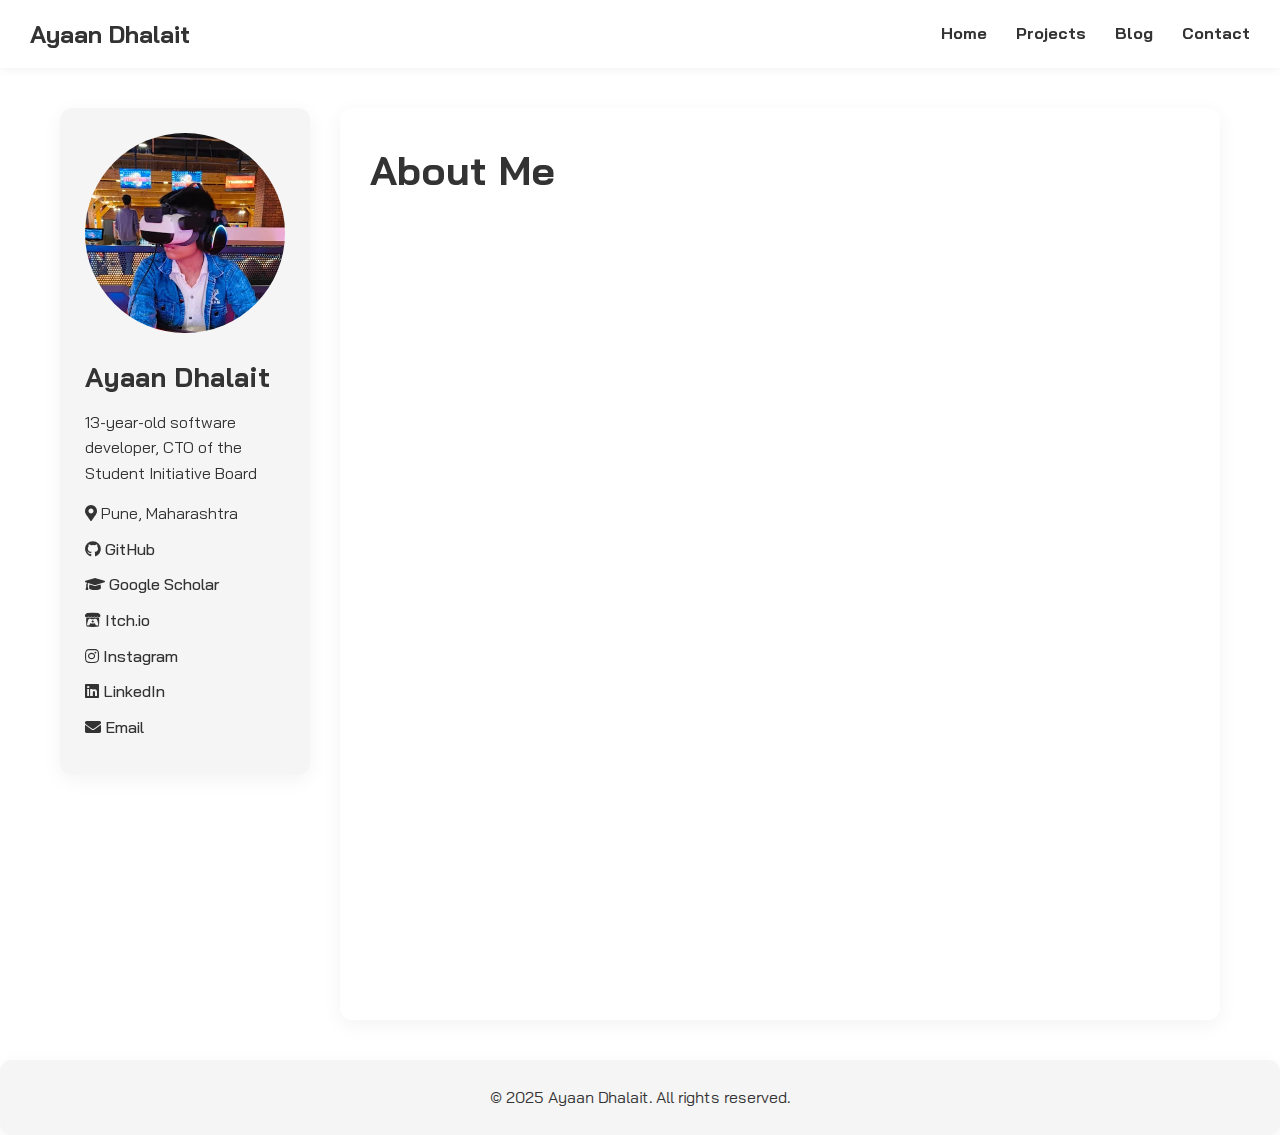
<file: index.html>
<!DOCTYPE html>
<html lang="en">
<head>
<meta charset="UTF-8">
<meta name="viewport" content="width=device-width, initial-scale=1.0">
<title>Ayaan Dhalait</title>
<link href="https://fonts.googleapis.com/css2?family=Bai+Jamjuree:wght@400;600;700&display=swap" rel="stylesheet">
<link rel="stylesheet" href="styles.css">
<link rel="icon" type="image/png" href="../favicon.png">
<link rel="stylesheet" href="https://cdnjs.cloudflare.com/ajax/libs/font-awesome/5.15.4/css/all.min.css">
</head>
<body>

<div class="masthead">
  <a href="index.html" class="logo">Ayaan Dhalait</a>
  <nav class="masthead__menu">
    <a href="index.html">Home</a>
    <a href="projects/">Projects</a>
    <a href="blogs/">Blog</a>
    <a href="contact/">Contact</a>
  </nav>
</div>

<div class="container">

  <aside class="sidebar">
    <img src="Ayaan.jpg" alt="Ayaan Dhalait">
    <h3>Ayaan Dhalait</h3>
    <p>13-year-old software developer, CTO of the Student Initiative Board</p>
    <ul class="social-icons">
      <li><i class="fas fa-map-marker-alt"></i> Pune, Maharashtra</li>
      <li><a href="https://github.com/AyaanDhalait"><i class="fab fa-github"></i> GitHub</a></li>
      <li><a href="https://scholar.google.com/citations?hl=en&user=80ufeIEAAAAJ"><i class="fas fa-graduation-cap"></i> Google Scholar</a></li>
      <li><a href="https://ayaandhalait.itch.io/"><i class="fab fa-itch-io"></i> Itch.io</a></li>
      <li><a href="https://www.instagram.com/ayaandhalait/"><i class="fab fa-instagram"></i> Instagram</a></li>
      <li><a href="https://www.linkedin.com/in/ayaan-dhalait/"><i class="fab fa-linkedin"></i> LinkedIn</a></li>
      <li><a href="mailto:mr.dhalait@gmail.com"><i class="fas fa-envelope"></i> Email</a></li>
    </ul>
  </aside>

  <main class="page">
    <header>
      <h1>About Me</h1>
    </header>
    <section class="page__content">
      <p>Hey! I’m Ayaan, 13 years old and already spending way too much time convincing computers to do what I want. I build games, apps, and random software experiments that either solve a problem, teach me something new, or just make life a little more fun. Most of my projects start with “What if I could…” and end with me either celebrating a tiny win or screaming at a bug for an hour.</p>
      <p>See, my journey is simple, yet complicated. It first started as me getting my first PC at 5!! exciting right? anyways I would weekly log on, change the wallpaper and log off. It was simple...until I found a book on Game Development with JavaScript in my local library. I bought the book home and began coding at 5 ot 6 with code.org and made sone games. then I tried scratch at 6 and a half. by 7 I mastered scratch. when I turned 10 we were introduced to proper HTML/CSS. Again I got excited and learned out of my syllabus. at 11 I tried unity and C# but burned out. by 1q and a half I discovered python. then from that day to know I am a child frontend developer and python advanced level developer. many people consider me a child prodigy because of my journey including friends, teachers and professors and more. 
      <p>Being the CTO of the Student Initiative Board is a completely different adventure. It feels like being part scientist, part teacher, and part chaos coordinator. I get to organize projects, help others bring their ideas to life, and occasionally remind people that coding doesn’t work if you just stare at the screen and hope it does. It’s hectic, sometimes confusing, but always fun.</p>
      <p>Outside of my official roles, I’m obsessed with exploring advanced tech like AI, quantum computing, and programming tricks that most people think are magic. I spend hours testing, learning, and sometimes breaking things just to see what happens next. I also enjoy contributing to open-source projects and collaborating with other young developers.</p>
      <p>When I’m not coding or organizing projects, I’m probably tinkering with creative experiments, sketching ideas for new games, or teaching myself something new just because it sounds cool. Life is more fun when you’re constantly building, learning, and laughing at your own bugs along the way.</p>
    </section>
  </main>
</div>

<footer>
  <p>&copy; 2025 Ayaan Dhalait. All rights reserved.</p>
</footer>

</body>
</html>
</file>
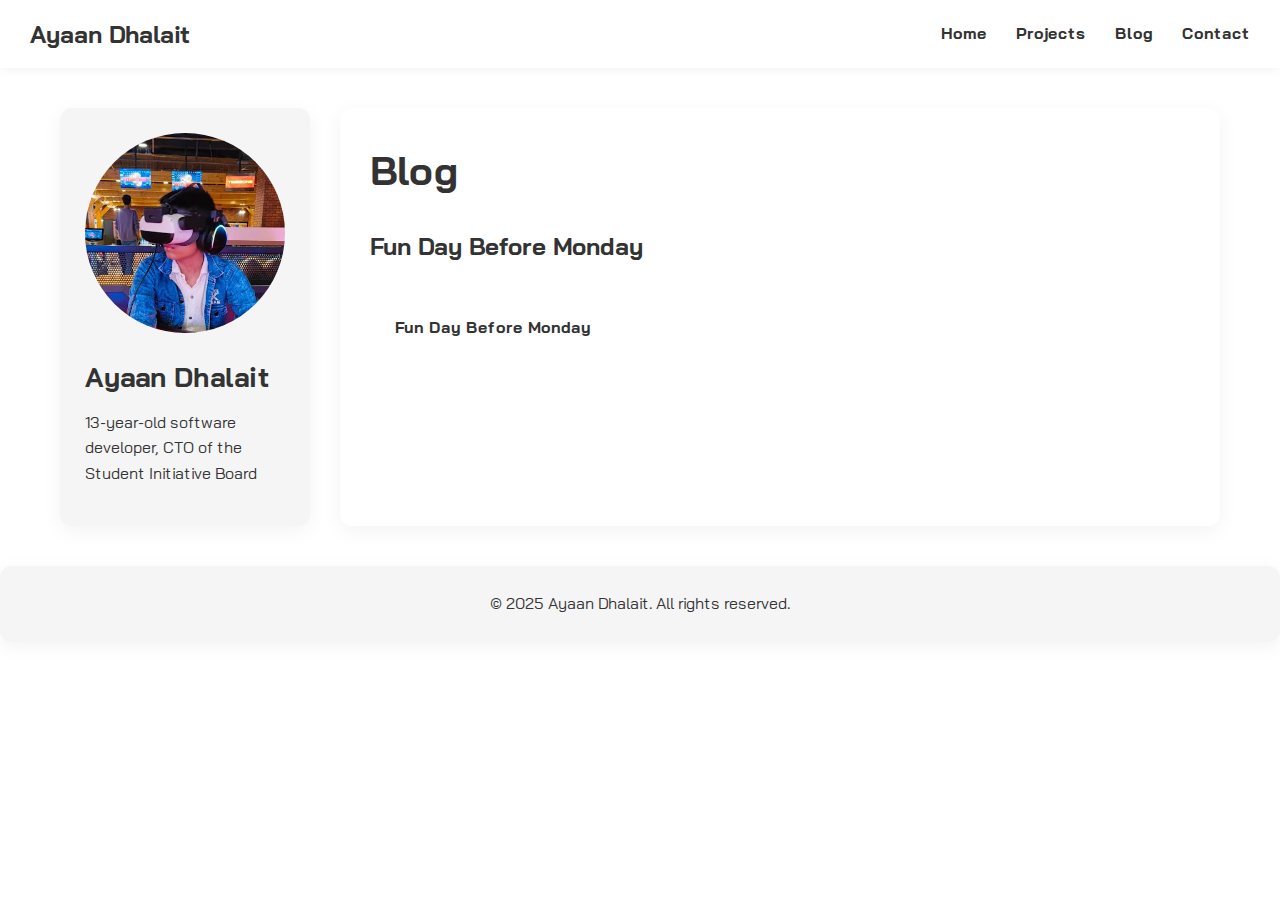
<file: blogs/index.html>
<!DOCTYPE html>
<html lang="en">
<head>
<meta charset="UTF-8">
<meta name="viewport" content="width=device-width, initial-scale=1.0">
<title>Blog | Ayaan Dhalait</title>

<meta name="description" content="Blog by Ayaan Dhalait covering coding, software development, game development, and technical experiments.">
<meta name="author" content="Ayaan Dhalait">
<meta name="robots" content="index, follow">
<link rel="canonical" href="https://ayaan.is-a.dev/blogs/">

<meta property="og:title" content="Blog | Ayaan Dhalait">
<meta property="og:description" content="Thoughts, experiments, and articles on coding, games, and technology by Ayaan Dhalait.">
<meta property="og:type" content="blog">
<meta property="og:url" content="https://ayaan.is-a.dev/blogs/">
<meta property="og:image" content="https://ayaan.is-a.dev/Ayaan.jpg">

<meta name="twitter:card" content="summary_large_image">
<meta name="twitter:title" content="Blog | Ayaan Dhalait">
<meta name="twitter:description" content="Read articles on coding, development, and tech experiments by Ayaan Dhalait.">
<meta name="twitter:image" content="https://ayaan.is-a.dev/Ayaan.jpg">

<link href="https://fonts.googleapis.com/css2?family=Bai+Jamjuree:wght@400;600;700&display=swap" rel="stylesheet">
<link rel="stylesheet" href="/styles.css">
<link rel="icon" type="image/png" href="/favicon.png">
<link rel="stylesheet" href="https://cdnjs.cloudflare.com/ajax/libs/font-awesome/5.15.4/css/all.min.css">

<script type="application/ld+json">
{
  "@context": "https://schema.org",
  "@type": "Blog",
  "name": "Ayaan Dhalait Blog",
  "url": "https://ayaan.is-a.dev/blogs/",
  "author": {
    "@type": "Person",
    "name": "Ayaan Dhalait",
    "url": "https://ayaan.is-a.dev/",
    "sameAs": [
      "https://www.wikidata.org/wiki/Q137387342",
      "https://github.com/AyaanDhalait",
      "https://scholar.google.com/citations?hl=en&user=80ufeIEAAAAJ",
      "https://ayaandhalait.itch.io/",
      "https://www.instagram.com/ayaandhalait/",
      "https://www.linkedin.com/in/ayaan-dhalait/",
      "https://www.youtube.com/@AyaanDhalait",
      "https://x.com/AyaanDhalait"
    ]
  }
}
</script>
</head>

<body>

<div class="masthead">
  <a href="https://ayaan.is-a.dev/" class="logo">Ayaan Dhalait</a>
  <nav class="masthead__menu">
    <a href="https://ayaan.is-a.dev/">Home</a>
    <a href="https://ayaan.is-a.dev/projects/">Projects</a>
    <a href="https://ayaan.is-a.dev/blogs/">Blog</a>
    <a href="https://ayaan.is-a.dev/contact/">Contact</a>
  </nav>
</div>

<div class="container">

<aside class="sidebar">
  <img src="/Ayaan.jpg" alt="Ayaan Dhalait">
  <h3>Ayaan Dhalait</h3>
  <p>13-year-old software developer, CTO of the Student Initiative Board</p>
</aside>

<main class="page">
<header><h1>Blog</h1></header>

<section class="page__content">
<article>
<h2>Fun Day Before Monday</h2>
<p>I built Fun Day Before Monday because Sundays feel strange...</p>
<section class="masthead__menu">
<a href="https://fundaybeforemonday.streamlit.app/" target="_blank">Fun Day Before Monday</a>
</section>
</article>

<p><i>more to come!!</i></p>
</section>
</main>
</div>

<footer>
<p>&copy; 2025 Ayaan Dhalait. All rights reserved.</p>
</footer>

</body>
</html>
</file>
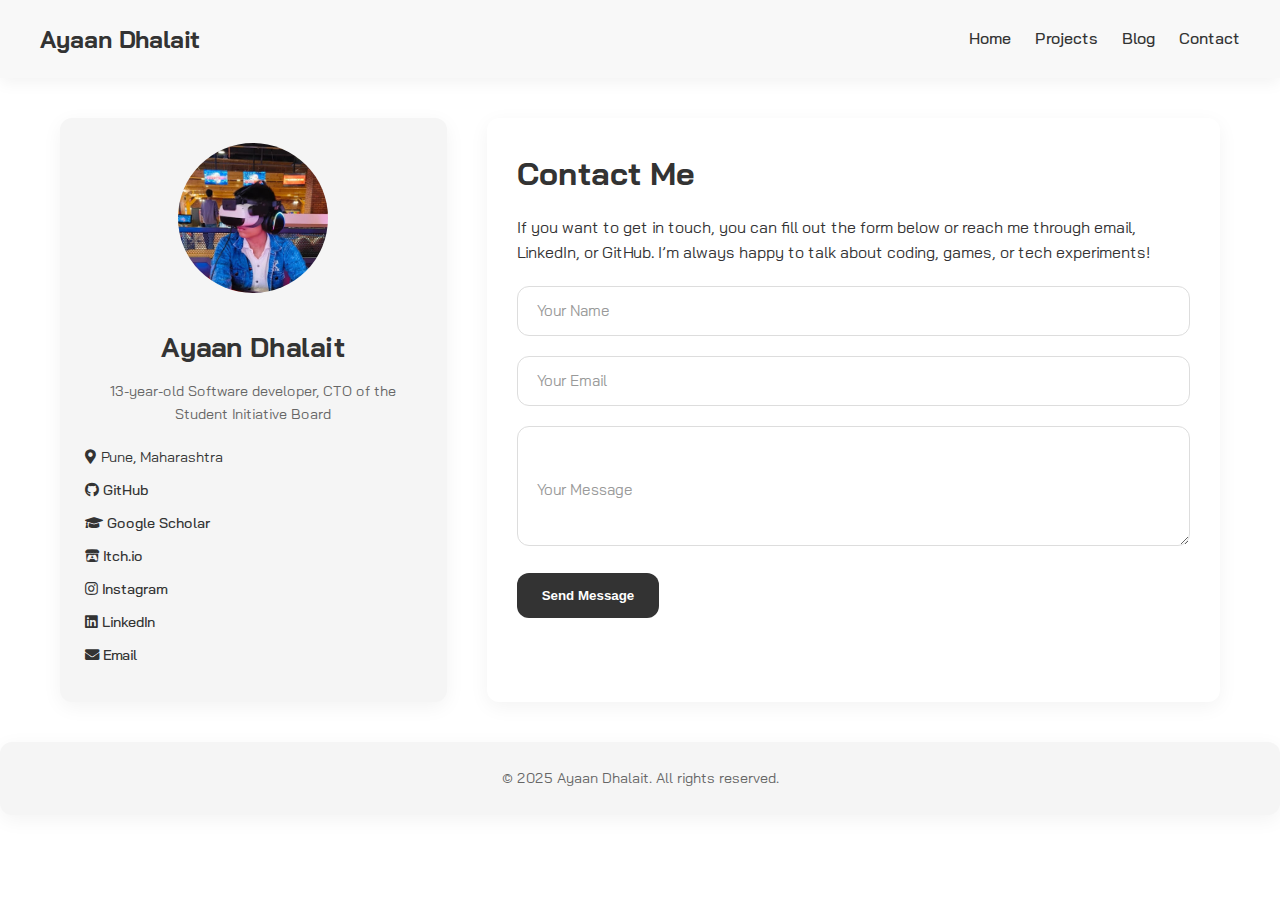
<file: contact/index.html>
<!DOCTYPE html>
<html lang="en">
<head>
<meta charset="UTF-8">
<meta name="viewport" content="width=device-width, initial-scale=1.0">
<title>Contact - Ayaan Dhalait</title>
<link href="https://fonts.googleapis.com/css2?family=Bai+Jamjuree:wght@400;600;700&display=swap" rel="stylesheet">
<link rel="stylesheet" href="../styles.css">
<link rel="icon" type="image/png" href="../favicon.png">
<link rel="stylesheet" href="https://cdnjs.cloudflare.com/ajax/libs/font-awesome/5.15.4/css/all.min.css">
<style>
body {
  font-family: 'Bai Jamjuree', sans-serif;
  background: #fff;
  color: #333;
  margin: 0;
  padding: 0;
}
.masthead {
  display: flex;
  justify-content: space-between;
  align-items: center;
  padding: 20px 40px;
  background: #f8f8f8;
  box-shadow: 0 5px 15px rgba(0,0,0,0.05);
  animation: float 6s ease-in-out infinite;
}
@keyframes float {
  0%,100%{transform: translateY(0);}
  50%{transform: translateY(-10px);}
}
.masthead .logo { font-weight: 700; text-decoration: none; color: #333; font-size: 1.5rem; }
.masthead__menu a { margin-left: 20px; text-decoration: none; color: #333; font-weight: 500; transition: 0.3s; }
.masthead__menu a:hover { color: #ff7f50; }
.container { display: flex; max-width: 1200px; margin: 40px auto; gap: 40px; padding: 0 20px; }
.sidebar { flex: 1; text-align: center; }
.sidebar img { width: 150px; border-radius: 50%; margin-bottom: 15px; animation: pulse 2s infinite alternate; }
@keyframes pulse { 0%{transform: scale(1);} 50%{transform: scale(1.05);} 100%{transform: scale(1);} }
.sidebar h3 { margin: 10px 0; }
.sidebar p { font-size: 0.9rem; color: #666; }
.sidebar .social-icons { list-style: none; padding: 0; margin: 20px 0 0 0; text-align: left; }
.sidebar .social-icons li { margin-bottom: 10px; font-size: 0.9rem; display: flex; align-items: center; gap: 5px; }
.sidebar .social-icons li a { text-decoration: none; color: #333; transition: 0.3s; }
.sidebar .social-icons li a:hover { color: #ff7f50; }
.page { flex: 2; }
.page header h1 { font-size: 2rem; margin-bottom: 15px; }
.contact-section p { margin-bottom: 20px; }
.contact-form { display: flex; flex-direction: column; gap: 20px; }
.contact-form .form-group { position: relative; }
.contact-form input, .contact-form textarea { width: 100%; padding: 15px; border-radius: 12px; border: 1px solid #ddd; font-size: 1rem; outline: none; transition: all 0.3s ease; background: #fff; animation: pulse 2s infinite alternate; }
.contact-form input:focus, .contact-form textarea:focus { border-color: #333; box-shadow: 0 0 10px rgba(0,0,0,0.1); transform: scale(1.02); }
.contact-form textarea { resize: vertical; min-height: 120px; }
.contact-form label { position: absolute; top: 50%; left: 15px; transform: translateY(-50%); background: #fff; padding: 0 5px; color: #999; font-size: 0.95rem; pointer-events: none; transition: all 0.3s ease; }
.contact-form input:focus + label, .contact-form input:not(:placeholder-shown) + label, .contact-form textarea:focus + label, .contact-form textarea:not(:placeholder-shown) + label { top: -10px; left: 10px; font-size: 0.8rem; color: #333; }
.contact-form textarea::placeholder { text-align: left; vertical-align: top; color: #aaa; padding-top: 5px; }
.contact-form button { padding: 15px 25px; border-radius: 12px; border: none; background: #333; color: #fff; font-weight: 600; cursor: pointer; transition: all 0.3s ease; align-self: flex-start; animation: bounce 2s infinite; }
.contact-form button:hover { background: #555; transform: translateY(-2px) scale(1.05); box-shadow: 0 5px 15px rgba(0,0,0,0.1); }
@keyframes bounce { 0%,100%{transform: translateY(0);} 50%{transform: translateY(-8px);} }
footer { text-align: center; margin: 40px 0; color: #666; font-size: 0.9rem; }
</style>
</head>
<body>
<div class="masthead">
  <a href="../index.html" class="logo">Ayaan Dhalait</a>
  <nav class="masthead__menu">
    <a href="../index.html">Home</a>
    <a href="../projects/">Projects</a>
    <a href="../blogs/">Blog</a>
    <a href="../contact/">Contact</a>
  </nav>
</div>
<div class="container">
<aside class="sidebar">
  <img src="/Ayaan.jpg" alt="Ayaan Dhalait">
  <h3>Ayaan Dhalait</h3>
  <p>13-year-old Software developer, CTO of the Student Initiative Board</p>
  <ul class="social-icons">
    <li><i class="fas fa-map-marker-alt"></i> Pune, Maharashtra</li>
    <li><a href="https://github.com/AyaanDhalait"><i class="fab fa-github"></i> GitHub</a></li>
    <li><a href="https://scholar.google.com/citations?hl=en&user=80ufeIEAAAAJ"><i class="fas fa-graduation-cap"></i> Google Scholar</a></li>
    <li><a href="https://ayaandhalait.itch.io/"><i class="fab fa-itch-io"></i> Itch.io</a></li>
    <li><a href="https://www.instagram.com/ayaandhalait/"><i class="fab fa-instagram"></i> Instagram</a></li>
    <li><a href="https://www.linkedin.com/in/ayaan-dhalait/"><i class="fab fa-linkedin"></i> LinkedIn</a></li>
    <li><a href="mailto:mr.dhalait@gmail.com"><i class="fas fa-envelope"></i> Email</a></li>
  </ul>
</aside>
<main class="page">
  <header>
    <h1>Contact Me</h1>
  </header>
  <section class="contact-section">
    <p>If you want to get in touch, you can fill out the form below or reach me through email, LinkedIn, or GitHub. I’m always happy to talk about coding, games, or tech experiments!</p>
    <form class="contact-form" action="https://formspree.io/f/mwvejwkr" method="POST">
      <div class="form-group">
        <input type="text" name="name" placeholder=" " required>
        <label>Your Name</label>
      </div>
      <div class="form-group">
        <input type="email" name="email" placeholder=" " required>
        <label>Your Email</label>
      </div>
      <div class="form-group">
        <textarea name="message" placeholder=" " required></textarea>
        <label>Your Message</label>
      </div>
      <button type="submit">Send Message</button>
    </form>
  </section>
</main>
</div>
<footer>
  <p>&copy; 2025 Ayaan Dhalait. All rights reserved.</p>
</footer>
</body>
</html>
</file>
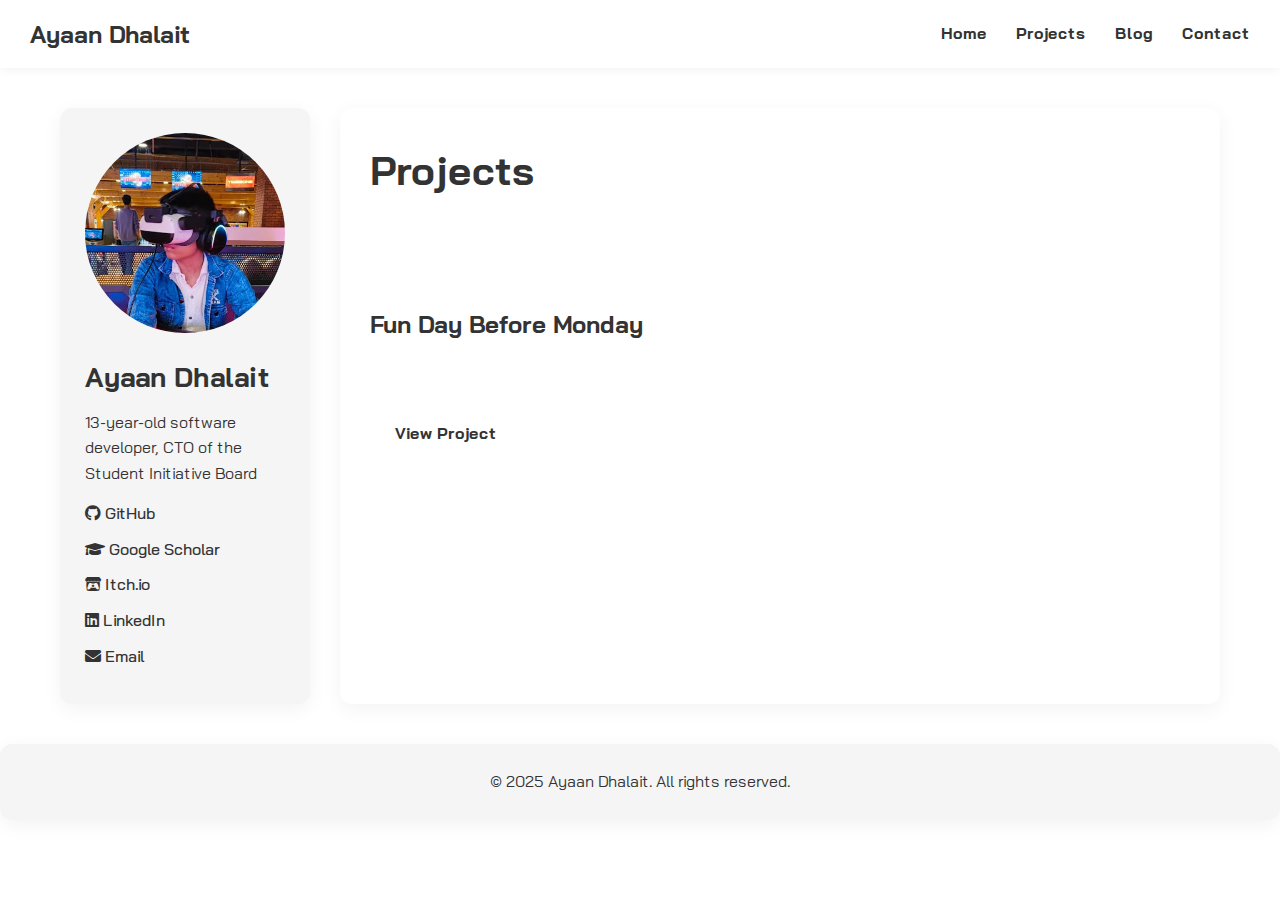
<file: projects/index.html>
<!DOCTYPE html>
<html lang="en">
<head>
<meta charset="UTF-8">
<meta name="viewport" content="width=device-width, initial-scale=1.0">
<title>Projects | Ayaan Dhalait</title>

<meta name="description" content="Projects by Ayaan Dhalait — indie games, software experiments, and technical builds by a young software developer and CTO.">
<meta name="author" content="Ayaan Dhalait">
<meta name="robots" content="index, follow">
<link rel="canonical" href="https://ayaandhalait.github.io/projects/">

<meta property="og:title" content="Projects | Ayaan Dhalait">
<meta property="og:description" content="Indie games, software experiments, and technical projects by Ayaan Dhalait.">
<meta property="og:type" content="website">
<meta property="og:url" content="https://ayaandhalait.github.io/projects/">
<meta property="og:image" content="https://ayaandhalait.github.io/Ayaan.jpg">

<meta name="twitter:card" content="summary_large_image">
<meta name="twitter:title" content="Projects | Ayaan Dhalait">
<meta name="twitter:description" content="Explore projects, games, and software experiments by Ayaan Dhalait.">
<meta name="twitter:image" content="https://ayaandhalait.github.io/Ayaan.jpg">

<link href="https://fonts.googleapis.com/css2?family=Bai+Jamjuree:wght@400;600;700&display=swap" rel="stylesheet">
<link rel="stylesheet" href="../styles.css">
<link rel="icon" type="image/png" href="../favicon.png">
<link rel="stylesheet" href="https://cdnjs.cloudflare.com/ajax/libs/font-awesome/5.15.4/css/all.min.css">

<script type="application/ld+json">
{
  "@context": "https://schema.org",
  "@type": "CollectionPage",
  "name": "Projects by Ayaan Dhalait",
  "url": "https://ayaandhalait.github.io/projects/",
  "about": {
    "@type": "Person",
    "name": "Ayaan Dhalait",
    "url": "https://ayaandhalait.github.io/",
    "sameAs": [
      "https://www.wikidata.org/wiki/Q137387342",
      "https://github.com/AyaanDhalait",
      "https://scholar.google.com/citations?hl=en&user=80ufeIEAAAAJ",
      "https://ayaandhalait.itch.io/",
      "https://www.instagram.com/ayaandhalait/",
      "https://www.linkedin.com/in/Ayaan-dhalait/",
      "https://www.youtube.com/@AyaanDhalait",
      "https://x.com/AyaanDhalait"
    ]
  }
}
</script>
</head>
<body>

<div class="masthead">
  <a href="../index.html" class="logo">Ayaan Dhalait</a>
  <nav class="masthead__menu">
    <a href="../index.html">Home</a>
    <a href="../projects/">Projects</a>
    <a href="../blogs/">Blog</a>
    <a href="../contact/">Contact</a>
  </nav>
</div>

<div class="container">

  <aside class="sidebar">
    <img src="../Ayaan.jpg" alt="Ayaan Dhalait">
    <h3>Ayaan Dhalait</h3>
    <p>13-year-old software developer, CTO of the Student Initiative Board</p>
    <ul class="social-icons">
      <li><a href="https://github.com/AyaanDhalait"><i class="fab fa-github"></i> GitHub</a></li>
      <li><a href="https://scholar.google.com/citations?hl=en&user=80ufeIEAAAAJ"><i class="fas fa-graduation-cap"></i> Google Scholar</a></li>
      <li><a href="https://ayaandhalait.itch.io/"><i class="fab fa-itch-io"></i> Itch.io</a></li>
      <li><a href="https://www.linkedin.com/in/ayaan-dhalait/"><i class="fab fa-linkedin"></i> LinkedIn</a></li>
      <li><a href="mailto:mr.dhalait@gmail.com"><i class="fas fa-envelope"></i> Email</a></li>
    </ul>
  </aside>

  <main class="page">
    <header>
      <h1>Projects</h1>
    </header>

    <section class="page__content">
      <p>Here’s a collection of my projects, from indie games to software experiments. I build things to learn, have fun, or solve little problems creatively.</p>

      <h2>Fun Day Before Monday</h2>
      <p>An interactive activity generator designed to help people plan fun, relaxing things to do before the workweek starts. Built with Python and Streamlit.</p>
      <section  class="masthead__menu">
        <a href="https://fundaybeforemonday.streamlit.app/" target="_blank">View Project</a>
      </section>

      <p><i>more to come!!</i></p>
    </section>
  </main>
</div>

<footer>
  <p>&copy; 2025 Ayaan Dhalait. All rights reserved.</p>
</footer>

</body>
</html>
</file>
<file: styles.css>
* 
{
    margin: 0;
    padding: 0;
    box-sizing: border-box;
}

body 
{
    font-family: 'Bai Jamjuree', sans-serif;
    line-height: 1.6;
    background: #fff;
    color: #333;
    transition: background 0.3s, color 0.3s;
}

.masthead 
{
    display: flex;
    justify-content: space-between;
    align-items: center;
    background: #fff;
    padding: 15px 30px;
    position: sticky;
    top: 0;
    z-index: 999;
    box-shadow: 0 2px 10px rgba(0,0,0,0.05);
}

.masthead .logo 
{
    font-size: 1.5em;
    font-weight: bold;
    text-decoration: none;
    color: #333;
    position: relative;
}

.masthead .logo::after 
{
    content: "";
    position: absolute;
    width: 0;
    height: 2px;
    bottom: -3px;
    left: 50%;
    background-color: #333;
    transition: width 0.3s ease;
    transform: translateX(-50%);
}

.masthead .logo:hover::after 
{
    width: 100%;
}

.masthead__menu a 
{
    color: #333;
    margin-left: 25px;
    text-decoration: none;
    font-weight: bold;
    position: relative;
    transition: color 0.3s;
}

.masthead__menu a::after 
{
    content: "";
    position: absolute;
    width: 0;
    height: 2px;
    bottom: -3px;
    left: 50%;
    background-color: #333;
    transform: translateX(-50%);
    transition: all 0.3s ease;
}

.masthead__menu a:hover::after 
{
    width: 100%;
}

.masthead__menu a:hover 
{
    color: #000;
}

.container 
{
    display: flex;
    max-width: 1200px;
    margin: 40px auto;
    padding: 0 20px;
    gap: 30px;
}

.sidebar 
{
    flex: 0 0 250px;
    background: #f5f5f5;
    padding: 25px;
    border-radius: 12px;
    box-shadow: 0 5px 20px rgba(0,0,0,0.05);
    position: sticky;
    top: 20px;
    height: fit-content;
    transition: transform 0.3s ease;
}

.sidebar:hover 
{
    transform: translateY(-2px);
}

.sidebar img 
{
    width: 100%;
    border-radius: 50%;
    margin-bottom: 15px;
    transition: transform 0.3s;
}

.sidebar img:hover 
{
    transform: scale(1.05);
}

.sidebar h3 
{
    font-size: 1.7em;
    margin-bottom: 10px;
}

.sidebar p 
{
    margin-bottom: 15px;
}

.sidebar .social-icons 
{
    list-style: none;
    padding-left: 0;
}

.sidebar .social-icons li 
{
    margin-bottom: 10px;
}

.sidebar .social-icons li a 
{
    text-decoration: none;
    color: #333;
    font-weight: 500;
    position: relative;
    transition: color 0.3s;
}

.sidebar .social-icons li a::after 
{
    content: "";
    position: absolute;
    width: 0;
    height: 2px;
    bottom: -2px;
    left: 50%;
    background-color: #333;
    transform: translateX(-50%);
    transition: width 0.3s;
}

.sidebar .social-icons li a:hover::after 
{
    width: 100%;
    color: #000;
}

.page 
{
    flex: 1;
    background: #fff;
    padding: 30px;
    border-radius: 12px;
    box-shadow: 0 5px 20px rgba(0,0,0,0.05);
    animation: fadeIn 1s ease forwards;
}

.page h1 
{
    font-size: 2.5em;
    margin-bottom: 25px;
    position: relative;
    display: inline-block;
}

.page h1::after 
{
    content: "";
    position: absolute;
    width: 0;
    height: 3px;
    background: #333;
    left: 50%;
    bottom: -5px;
    transform: translateX(-50%);
    transition: width 0.4s ease;
}

.page h1:hover::after 
{
    width: 100%;
}

.page__content p 
{
    margin-bottom: 20px;
    line-height: 1.8;
    animation: fadeInUp 0.8s ease forwards;
    opacity: 0;
}

.page__content p:nth-child(1) 
{
    animation-delay: 0.2s;
}

.page__content p:nth-child(2) 
{
    animation-delay: 0.4s;
}

.page__content p:nth-child(3) 
{
    animation-delay: 0.6s;
}

footer 
{
    padding: 25px 20px;
    text-align: center;
    background: #f5f5f5;
    margin-top: 40px;
    border-radius: 12px;
    box-shadow: 0 5px 20px rgba(0,0,0,0.05);
}

footer a 
{
    color: #333;
    text-decoration: none;
    position: relative;
    transition: color 0.3s;
}

footer a::after 
{
    content: "";
    position: absolute;
    width: 0;
    height: 2px;
    bottom: -2px;
    left: 50%;
    background-color: #333;
    transform: translateX(-50%);
    transition: width 0.3s;
}

footer a:hover::after 
{
    width: 100%;
    color: #000;
}

footer .social-icons 
{
    margin-top: 10px;
}

footer .social-icons li 
{
    display: inline-block;
    margin: 0 5px;
}

@keyframes fadeIn 
{
    from 
    {
        opacity: 0;
        transform: translateY(20px);
    }
    to 
    {
        opacity: 1;
        transform: translateY(0);
    }
}

@keyframes fadeInUp 
{
    from 
    {
        opacity: 0;
        transform: translateY(20px);
    }
    to 
    {
        opacity: 1;
        transform: translateY(0);
    }
}

@media screen and (max-width: 900px) 
{
    .container 
    {
        flex-direction: column;
    }
    .sidebar 
    {
        width: 100%;
        margin-bottom: 30px;
        top: auto;
    }
}

}
.download-cv {
  margin-top: 2rem;
}

.cv-button {
  display: inline-flex;
  align-items: center;
  gap: 0.5rem;
  padding: 0.8rem 1.5rem;
  background-color: #000000;
  color: #fff;
  font-weight: 600;
  text-decoration: none;
  border-radius: 0.5rem;
  transition: background-color 0.3s ease, transform 0.2s ease;
}

.cv-button:hover {
  background-color: #535353;
  transform: translateY(-2px);
}

.cv-button i {
  font-size: 1rem;
}
</file>
